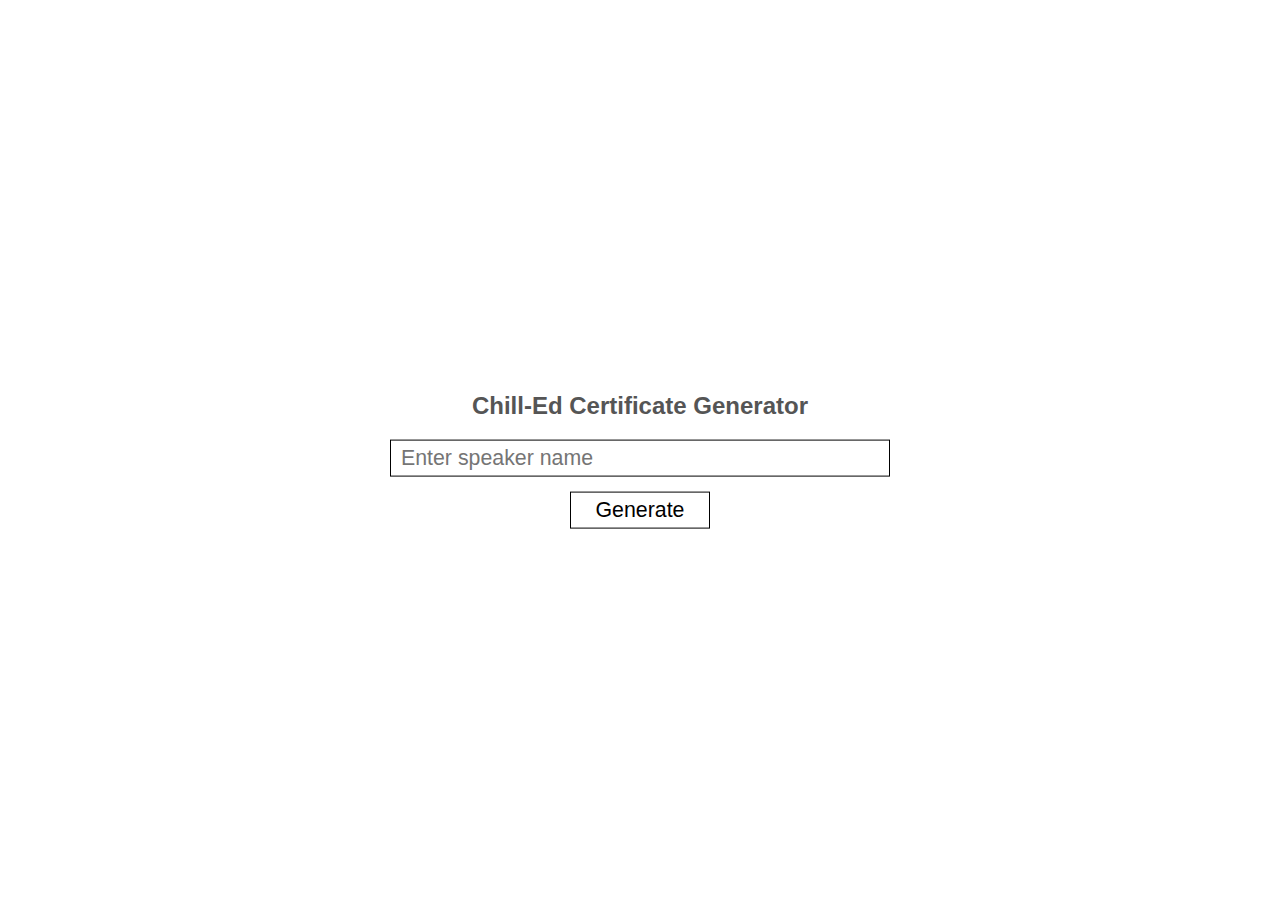
<file: certificate-generator/index.html>
<head>
    <title>Certificate Generator</title>
    <script type="text/javascript" src="libs/pdfkit.js"></script>
    <script type="text/javascript" src="libs/svgtopdfkit.js"></script>
    <script type="text/javascript" src="certificate_template.js"></script>
    <script type="text/javascript" src="generate_png.js"></script>
    <script type="text/javascript" src="generate_pdf.js"></script>

    <style>
        body{
            margin: 0;
            padding:0;
            overflow: hidden;
        }

        #app {
            width: 600px;
            
            position: absolute;
            top: 50%;
            left: 50%;
            transform: translate(-50%, -50%);

            padding: 10px;

            text-align: center;
            font-family: Verdana, sans-serif;
        }

        #speaker-name {
            width:500px;
            font-size: 16pt;
            padding: 5px 10px;

            border: 1px solid black;
        }

        button {
            font-size: 16pt;
            padding: 5px 25px;
            margin-top: 15px;

            background: transparent;

            border: 1px solid black;

            transition: all .2s ease-out;

            cursor: pointer;
        }
        button:hover {
            background: #ccc;
        }

        #download-container {
            margin-top: 50px;
        }

        #download-container a {
            display: inline-block;
            text-decoration: none;

            color: #fff;
            background: #036ffc;

            padding: 5px 25px;

            transition: all .2s ease-out;
        }
        #download-container a:hover{
            background:#0549a3
        }

        #svg_container{
            visibility: hidden;
        }

        h2 {
            color: #555;
        }
    </style>
</head>
<body>
    <div id="app">
        <h2>Chill-Ed Certificate Generator</h2>
        <input type="text" id="speaker-name" placeholder="Enter speaker name"/><br />
        <button id="generate-certificate">Generate</button>
        <div id="download-container" style="display: none;">
            <a id="pdf-dl" href="" download="certi.pdf">Download PDF</a> &nbsp; &nbsp;
            <a id="png-dl" href="" download="certi.png">Download PNG</a>
        </div>
        
        

    </div>
    <div id="svg_container"></div>
    
    <script type="text/javascript">
        var id = function(_id){ return document.getElementById(_id)};

        let speaker_name = id("speaker-name");
        let generate_btn = id("generate-certificate");
        let dl_container = id("download-container");
        let pdf_dl = id("pdf-dl");
        let png_dl = id("png-dl");

        generate_btn.addEventListener("click", () => {
            let speaker = speaker_name.value;
            if(speaker!== ""){
                let filename = speaker.replace(/\s/g, "-");
                generate_pdf(speaker, dataurl => {
                    pdf_dl.href = dataurl;
                    let pdf_file = filename + ".pdf";
                    pdf_dl.download = pdf_file;
                    pdf_dl.innerHTML = pdf_file;
                    // console.log(dataurl)
                    generate_png(speaker, dataurl => {
                        png_dl.href = dataurl;
                        let png_file = filename + ".png";                    
                        png_dl.download = png_file;
                        png_dl.innerHTML = png_file;
                        dl_container.style.display = "block"
                    })
                })
            } else {
                alert("Enter speaker's name")
            }
        })
        
        
        
    </script>
</body>
</file>
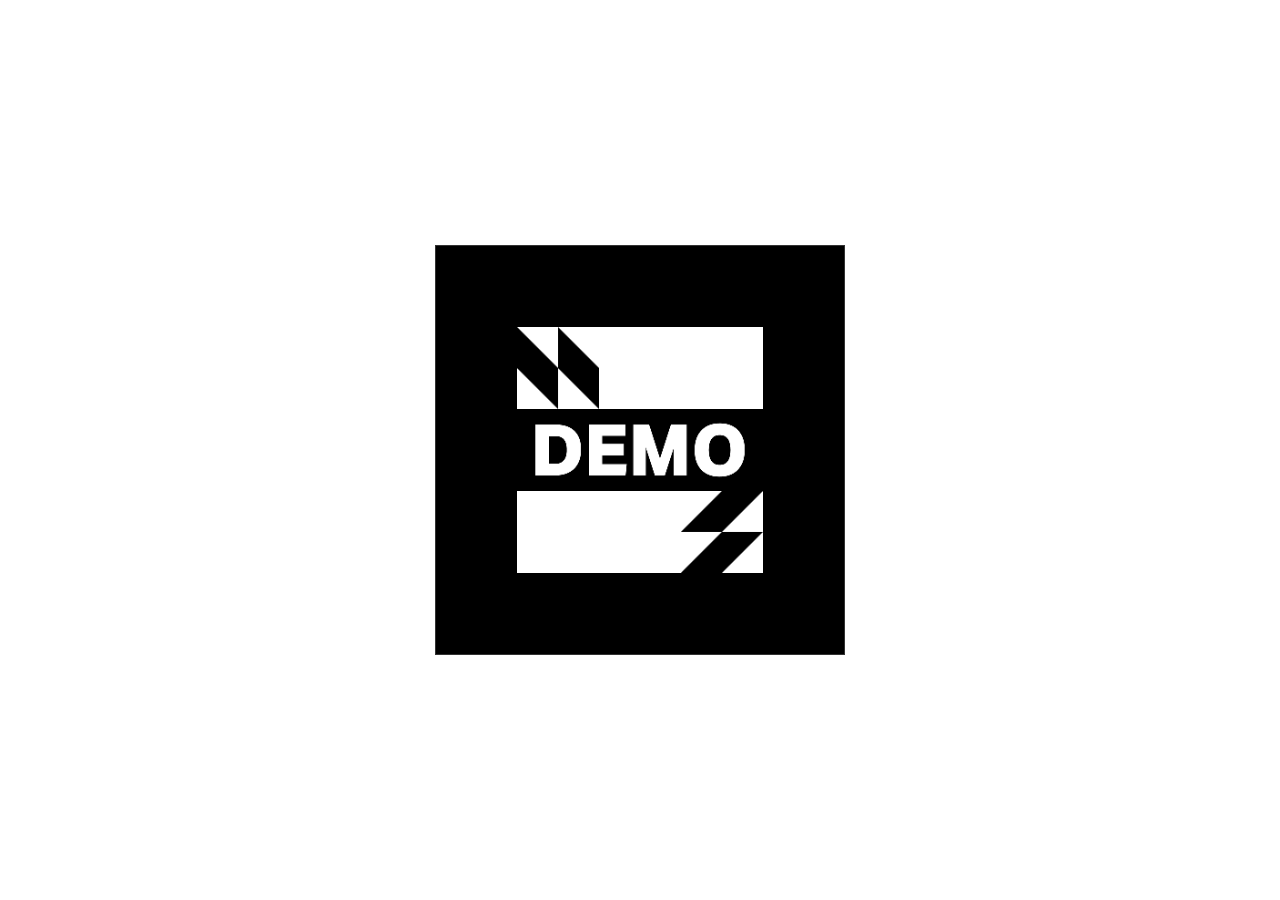
<file: demo/1/marker.html>
<!DOCTYPE html>
<html>
    <head>
        <meta name="robots" content="noindex" />
    </head>
    <body>
        <div style="
        position: absolute;
        text-align: center;
        left:50%;
        top: 50%;
        transform: translate(-50%, -50%);
        ">
            <img style="display:block" src="resources/demo-marker.png"/>
            <img style="display:none" src="resources/demo-marker-2.png"/>

            <script>
                let imgs = document.getElementsByTagName("img");
                let id = 0;

                for(const img of imgs){
                    img.addEventListener("click", function(){
                        if(id == imgs.length-1)
                            id = 0;
                        else 
                            id += 1;

                        img.style.display = "none";
                        imgs[id].style.display = "block"
                    })
                }
            </script>
        </div>
    </body>
</html>
</file>
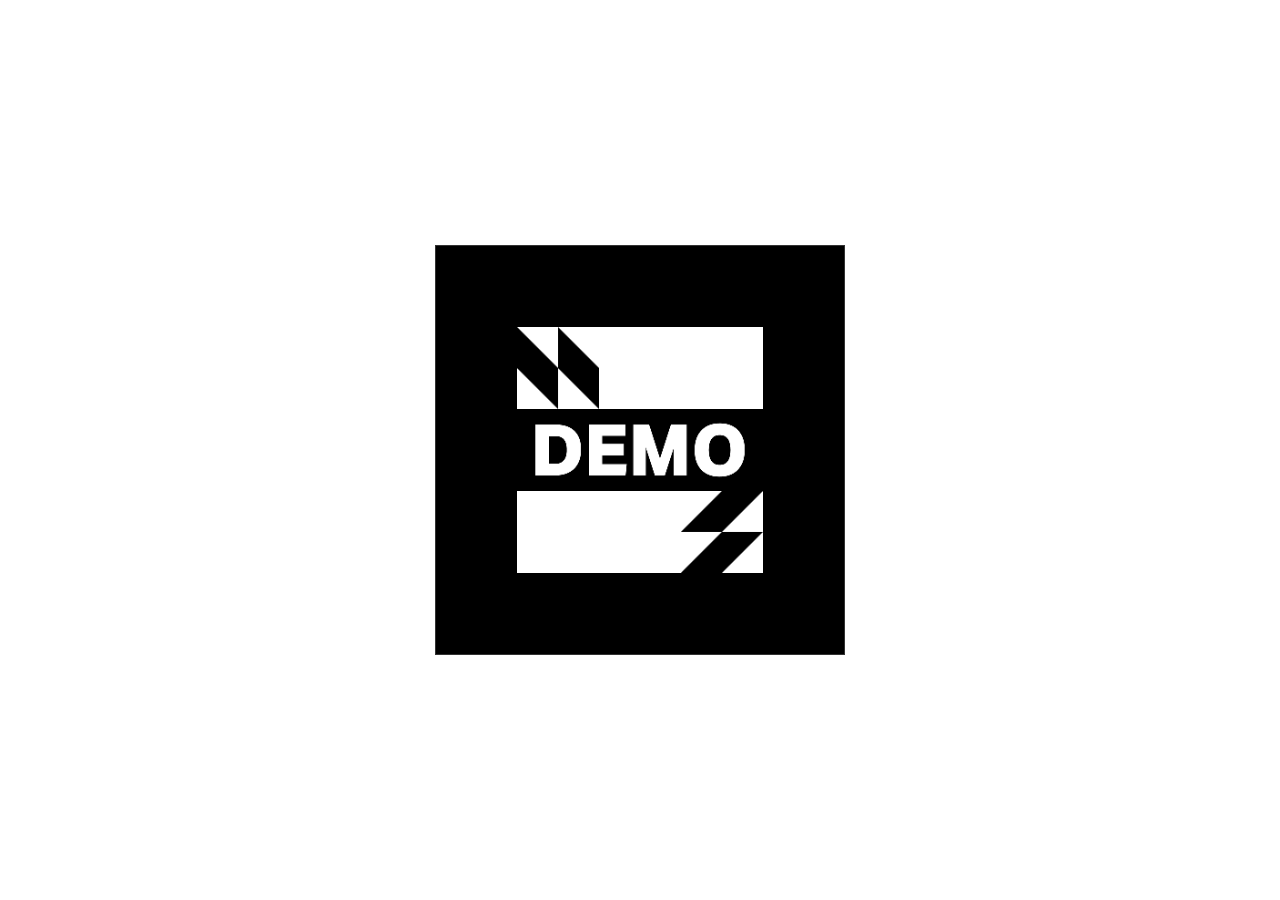
<file: demo/2/marker.html>
<!DOCTYPE html>
<html>
    <head>
        <meta name="robots" content="noindex" />
    </head>
    <body>
        <div style="
        position: absolute;
        text-align: center;
        left:50%;
        top: 50%;
        transform: translate(-50%, -50%);
        ">
            <img style="display:block" src="resources/demo-marker.png"/>
            <img style="display:none" src="resources/demo-marker-2.png"/>
            <img style="display:none" src="resources/demo-marker-3.png"/>

            <script>
                let imgs = document.getElementsByTagName("img");
                let id = 0;

                for(const img of imgs){
                    img.addEventListener("click", function(){
                        if(id == imgs.length-1)
                            id = 0;
                        else 
                            id += 1;

                        img.style.display = "none";
                        imgs[id].style.display = "block"
                    })
                }
            </script>
        </div>
    </body>
</html>
</file>
